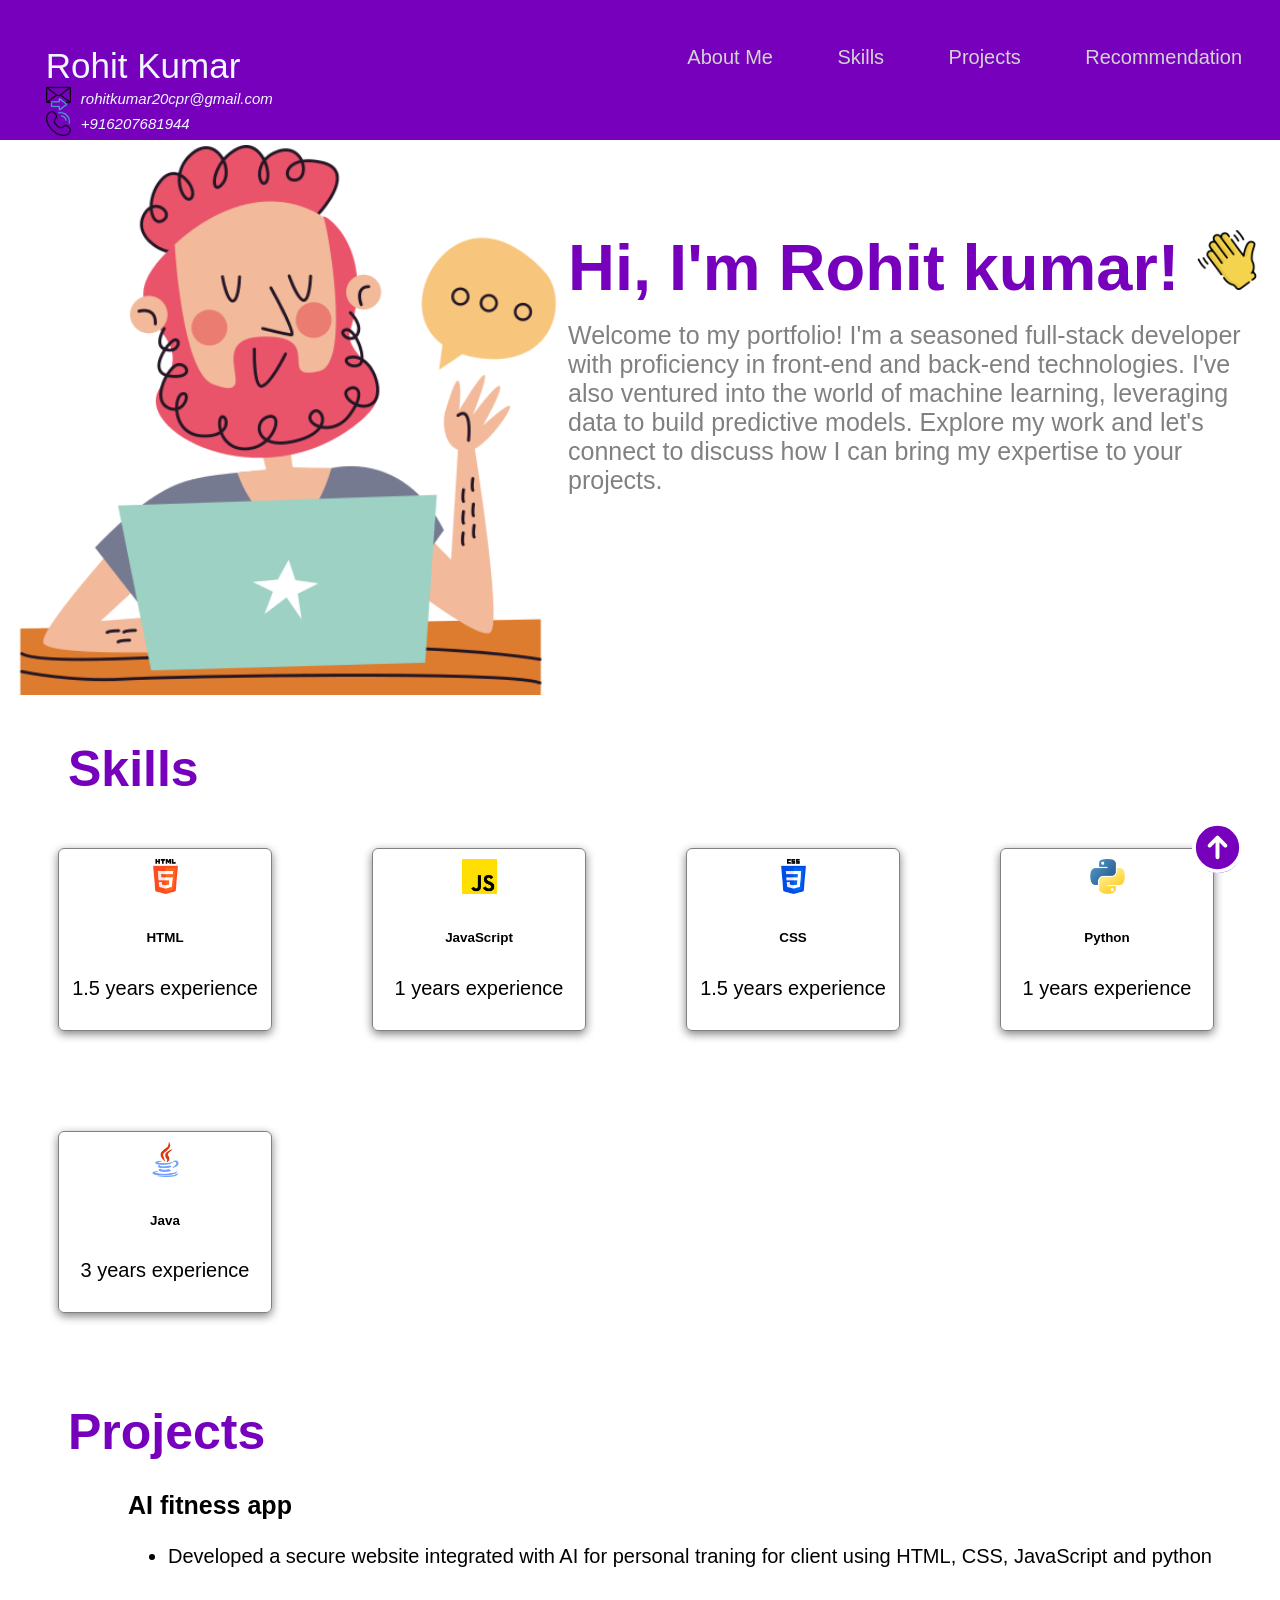
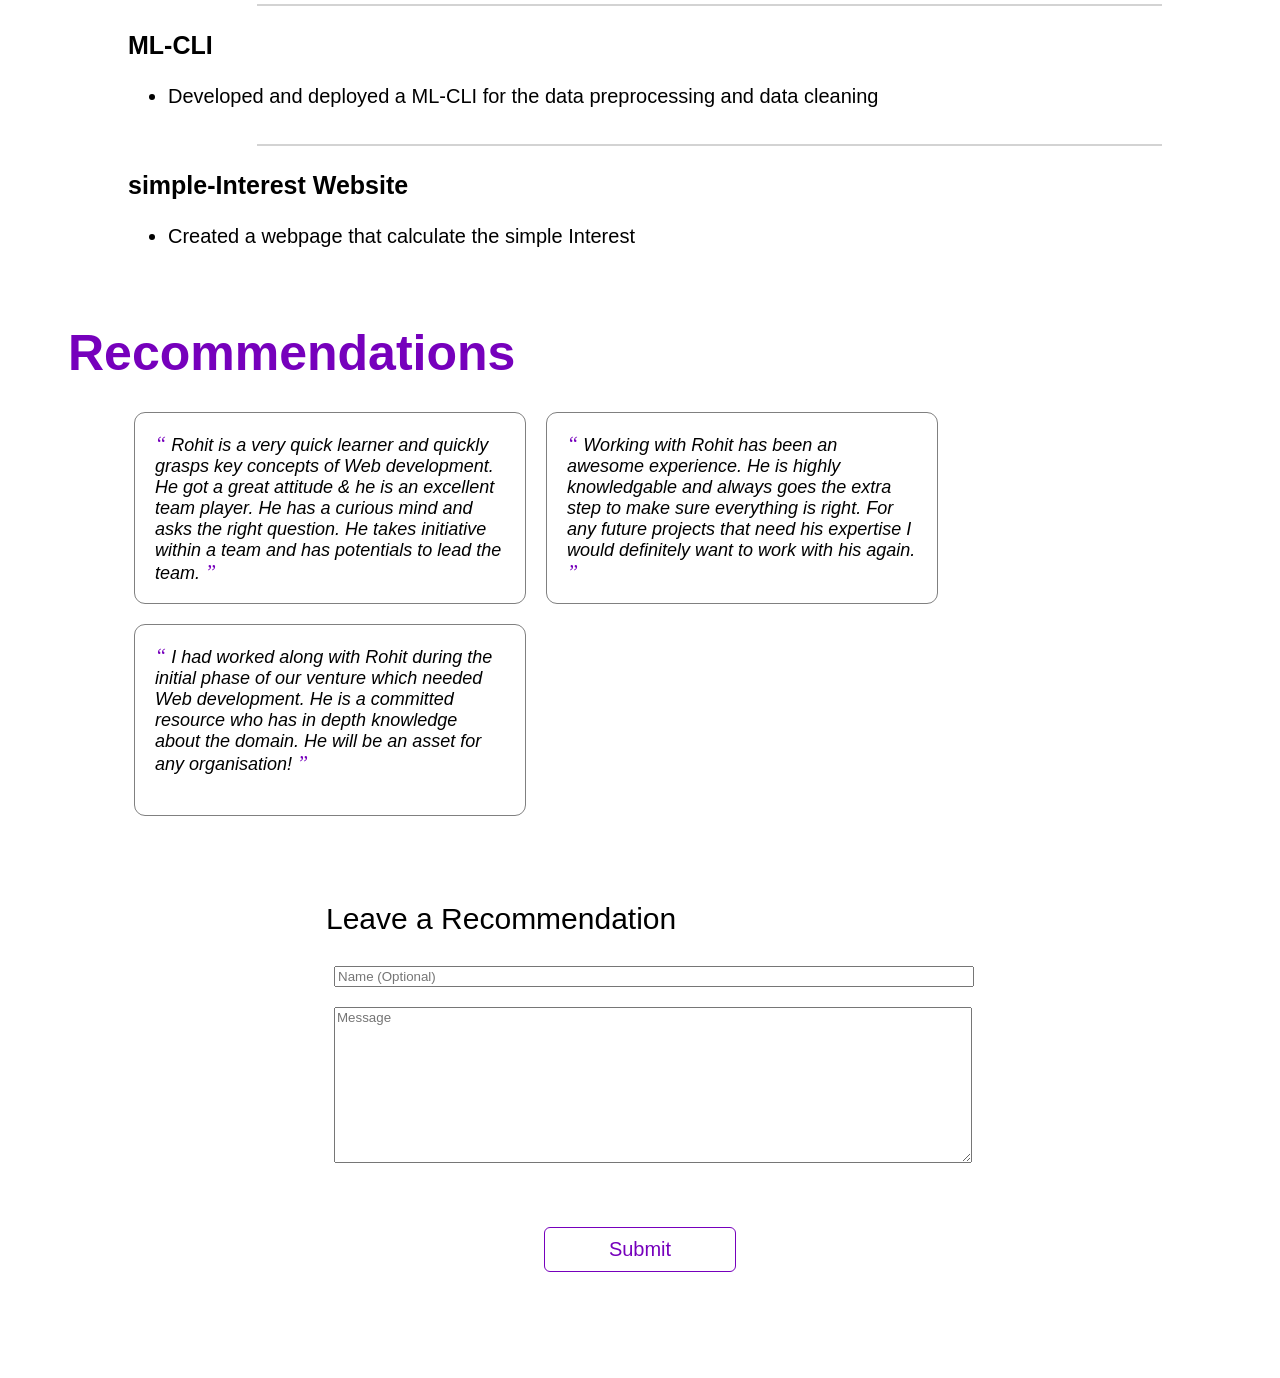
<file: index.html>
<!DOCTYPE html>
<html>
  <head>
    <title>Rohit kumar - Portfolio</title>
    <link rel="stylesheet" href="./style3.css"/>
    <script src="./script3.js"></script>
  </head>
  <body>
    <!-- Navigation Bar -->
    <nav>
      <div id="home">
        <div class="profile_name">
          Rohit Kumar
          <div class="contact_info">
            <img src="html_pics/message.png"/>
          rohitkumar20cpr@gmail.com
        </div>
        <div style="clear:both;"></div>
        <div class="contact_info">
          <img src="html_pics/phone.png"/>
          +916207681944

        </div>
        </div>
        <div class="topdiv">
          <a class="topmenu" href="#about-me">About Me</a>
          <!-- Add the links for Skills, Projects and Recommendation here -->
          <a class="topmenu" href="#skills">Skills</a>
          <a class="topmenu" href="#projects">Projects</a>
          <a class="topmenu" href="#recommendations">Recommendation</a>
        </div>
      </div>    
    </nav>

    <!-- About Me -->
    <section id="about-me" class="container">
      <div>
        <img src="html_pics/video-calling.png" class="profile_image"/>
      </div>

      <div>
          <h1>
            Hi, I'm Rohit kumar! <img src="html_pics/waving-hand.png" width="60px"/>
          </h1>
          <p>
            Welcome to my portfolio! I'm a seasoned full-stack developer with proficiency in front-end and back-end technologies. 
            I've also ventured into the world of machine learning, leveraging data to build predictive models. 
            Explore my work and let's connect to discuss how I can bring my expertise to your projects.
          </p>
      </div>
    </section>
              
    <!-- Skills -->
    <section id="skills">
      <h2>Skills</h2>
      <div style="clear:both;"></div>

      <div class="all_skills">
        <div class="skill">
          <img src="html_pics/html-5.png"/>
          <h6>HTML</h6>
          <p>1.5 years experience</p>
        </div>  

        <div class="skill">
          <img src="html_pics/js.png"/>
          <h6>JavaScript</h6>
          <p>1 years experience</p>
        </div>  

        <!-- Add more skills here -->
        <div class="skill">
            <img src="html_pics/css-3.png"/>
            <h6>CSS</h6>
            <p>1.5 years experience</p>
        </div>
        <div class="skill">
            <img src="html_pics/python.png"/>
            <h6>Python</h6>
            <p>1 years experience</p>
        </div>
        <div class="skill">
            <img src="html_pics/java.png"/>
            <h6>Java</h6>
            <p>3 years experience</p>
          </div>      

      </div>
    </section>
          
    <!-- Projects -->
    <section class="projects" id="projects">
      <h2>
        Projects
      </h2>
      <div style="clear:both;"></div>

      <div id="projects-container" class="projects-container">
        <div class="project-card">
          <h3>AI fitness app</h3>
          <ul>
            <li>Developed a secure website integrated with AI for personal traning for client using HTML, CSS, JavaScript and python</li>
          </ul>
        </div>
        <hr>
        <div class="project-card">
          <h3>ML-CLI</h3>
          <ul>
            <li>Developed and deployed a ML-CLI for the data preprocessing and data cleaning</li>
          </ul>
        </div>
        <hr>
        <div class="project-card">
          <h3>simple-Interest Website</h3>
          <ul>
            <li>Created a webpage that calculate the simple Interest</li>
          </ul>
        </div>
    </div>
    </section>
    <div style="clear:both;"></div>

    <!-- Recommendations -->
    <section id="recommendations">
      <h2>Recommendations</h2>
      <div style="clear:both;"></div>
      <div class="all_recommendations" id="all_recommendations">
        <div class="recommendation">
          <span>&#8220;</span>
          Rohit is a very quick learner and quickly grasps key concepts of Web development. 
          He got a great attitude & he is an excellent team player. 
          He has a curious mind and asks the right question. 
          He takes initiative within a team and has potentials to lead the team.
          <span>&#8221;</span>
        </div>
        <div class="recommendation">
          <span>&#8220;</span>
          Working with Rohit has been an awesome experience. 
          He is highly knowledgable and always goes the extra step to make sure everything is right. 
          For any future projects that need his expertise I would definitely want to work with his again.
          <span>&#8221;</span>
        </div>
        <div class="recommendation">
          <span>&#8220;</span>
          I had worked along with Rohit during the initial phase of our venture which needed Web development. 
          He is a committed resource who has in depth knowledge about the domain. 
          He will be an asset for any organisation! 
          <span>&#8221;</span>
        </div>
      </div>
    </section>

    <!-- Recommendation Form -->
    <section id="contact">
      <div class="flex_center">
        <fieldset>
          <legend class="introduction">Leave a Recommendation</legend>          
          <input type="text" placeholder="Name (Optional)"> <br/>
          <textarea id="new_recommendation" cols="500" rows="10" placeholder="Message"></textarea>
          <div class="flex_center">
            <button id="recommend_btn" onclick="addRecommendation()">Submit</button>
          </div>
        </fieldset>
      </div>
    </section>

    <div class="iconbutton">
      <a href="#home">
        <!--Add the code here for the logo to appear and the icon to be actionable-->
        <svg xmlns="http://www.w3.org/2000/svg" fill="none" viewBox="0 0 24 24" stroke-width="1.5" stroke="white" width="63px">
          <path stroke-linecap="round" stroke-linejoin="round" d="M15 11.25l-3-3m0 0l-3 3m3-3v7.5M21 12a9 9 0 11-18 0 9 9 0 0118 0z" />
        </svg>
      </a>
    </div>

    <div class="popup" id="popup" class="flex_center">
      <img src="html_pics/shield.png" width="40px" height="40px"/>
      <h3>Thanks for leaving the recommendation</h3>
      <button onclick="showPopup(false)">Ok</button>
    </div>
  </body>
</html>
</file>
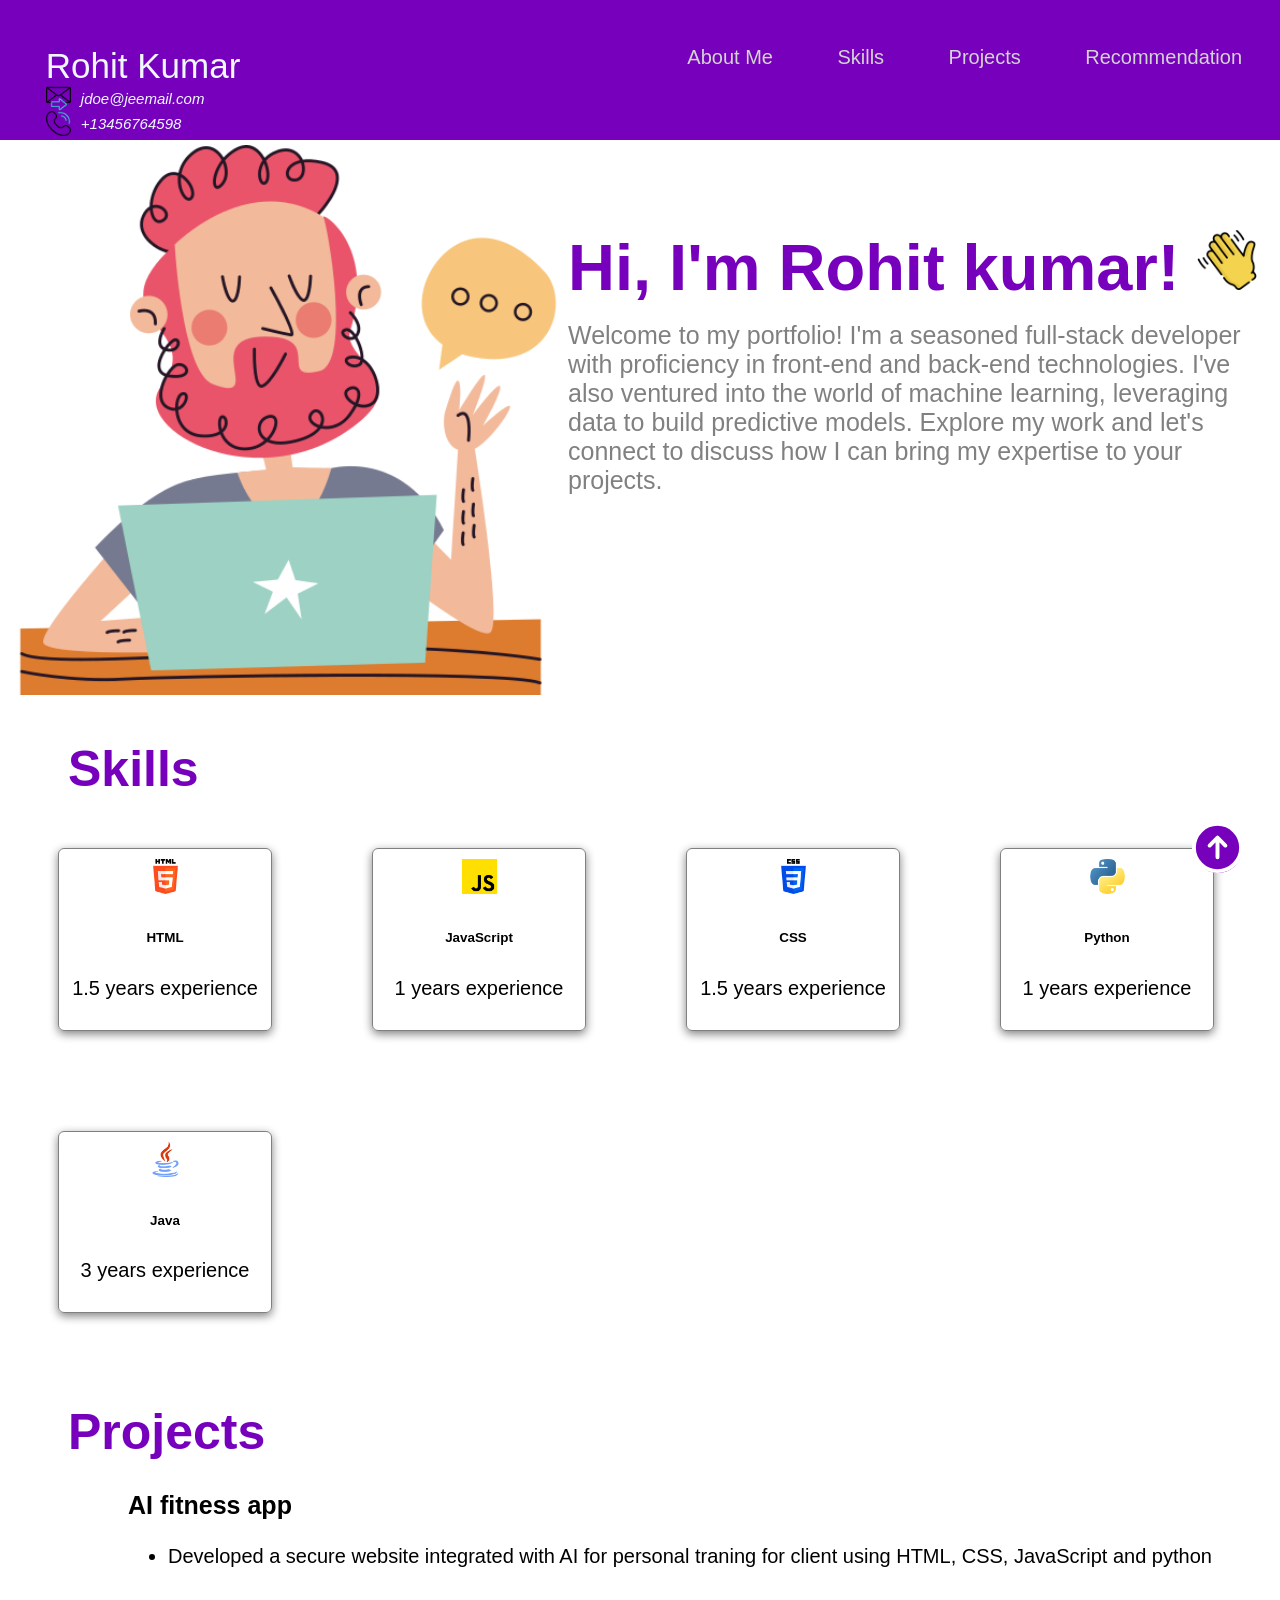
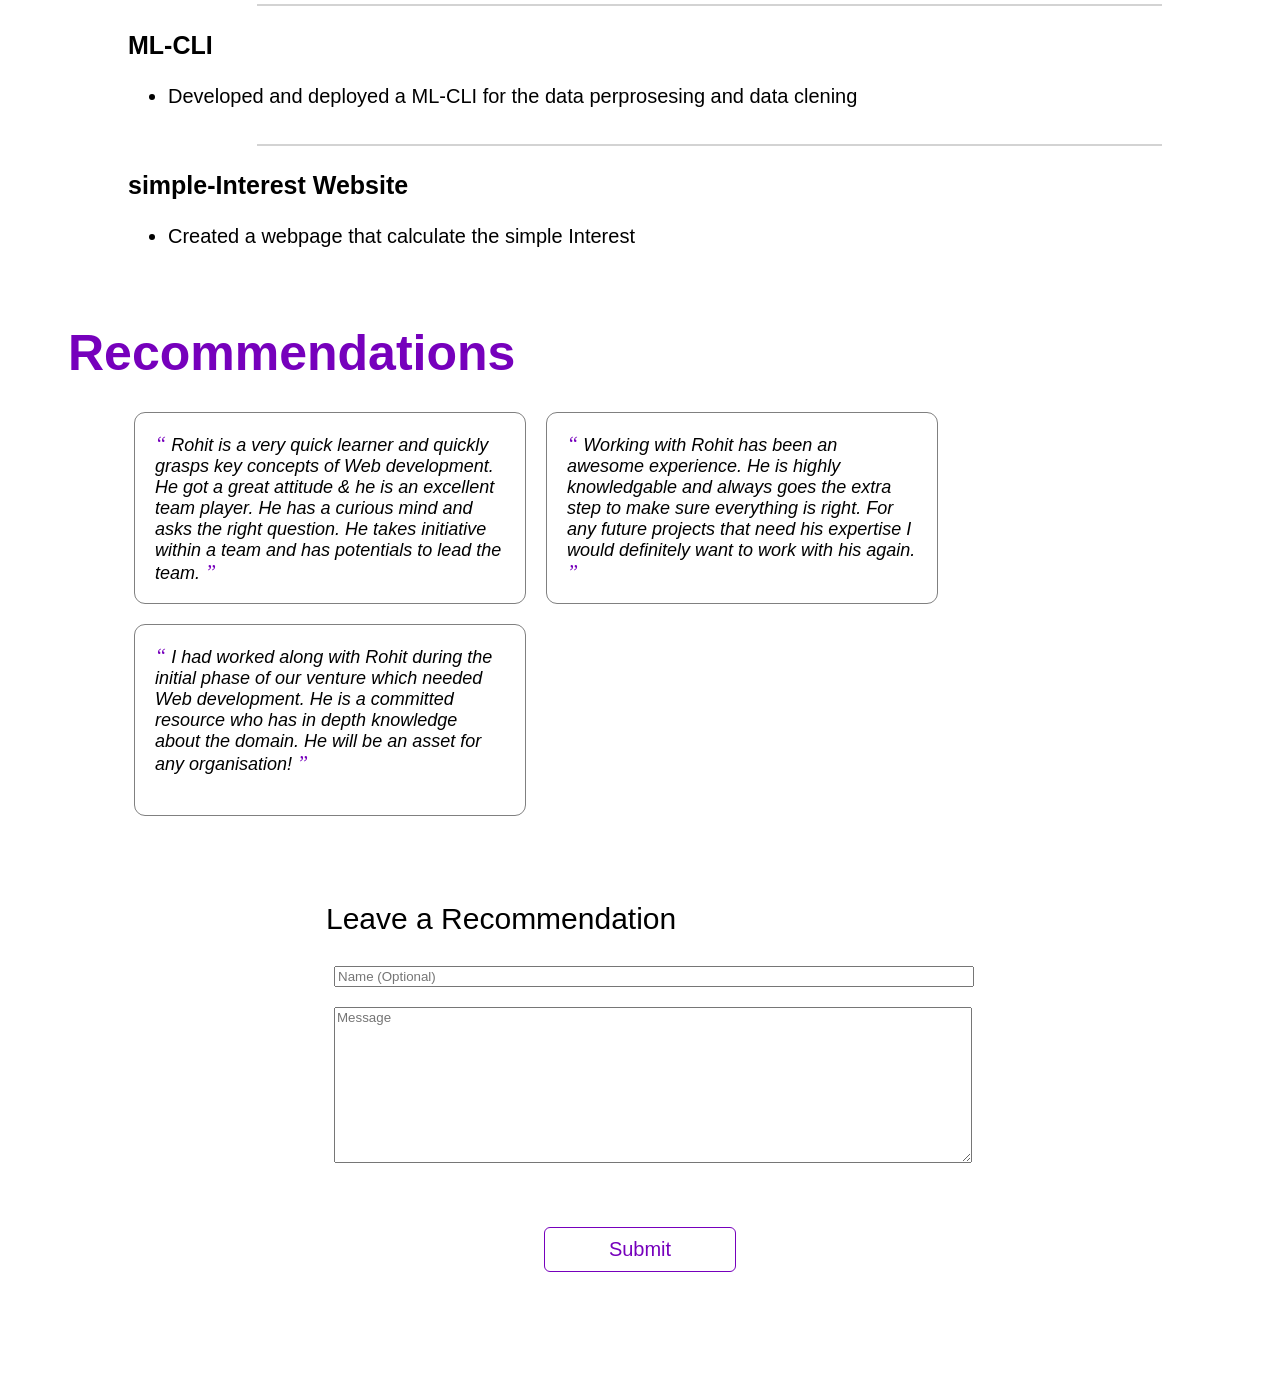
<file: index3.html>
<!DOCTYPE html>
<html>
  <head>
    <title>Rohit kumar - Portfolio</title>
    <link rel="stylesheet" href="./style3.css"/>
    <script src="./script3.js"></script>
  </head>
  <body>
    <!-- Navigation Bar -->
    <nav>
      <div id="home">
        <div class="profile_name">
          Rohit Kumar
          <div class="contact_info">
            <img src="html_pics/message.png"/>
          jdoe@jeemail.com
        </div>
        <div style="clear:both;"></div>
        <div class="contact_info">
          <img src="html_pics/phone.png"/>
          +13456764598

        </div>
        </div>
        <div class="topdiv">
          <a class="topmenu" href="#about-me">About Me</a>
          <!-- Add the links for Skills, Projects and Recommendation here -->
          <a class="topmenu" href="#skills">Skills</a>
          <a class="topmenu" href="#projects">Projects</a>
          <a class="topmenu" href="#recommendations">Recommendation</a>
        </div>
      </div>    
    </nav>

    <!-- About Me -->
    <section id="about-me" class="container">
      <div>
        <img src="html_pics/video-calling.png" class="profile_image"/>
      </div>

      <div>
          <h1>
            Hi, I'm Rohit kumar! <img src="html_pics/waving-hand.png" width="60px"/>
          </h1>
          <p>
            Welcome to my portfolio! I'm a seasoned full-stack developer with proficiency in front-end and back-end technologies. 
            I've also ventured into the world of machine learning, leveraging data to build predictive models. 
            Explore my work and let's connect to discuss how I can bring my expertise to your projects.
          </p>
      </div>
    </section>
              
    <!-- Skills -->
    <section id="skills">
      <h2>Skills</h2>
      <div style="clear:both;"></div>

      <div class="all_skills">
        <div class="skill">
          <img src="html_pics/html-5.png"/>
          <h6>HTML</h6>
          <p>1.5 years experience</p>
        </div>  

        <div class="skill">
          <img src="html_pics/js.png"/>
          <h6>JavaScript</h6>
          <p>1 years experience</p>
        </div>  

        <!-- Add more skills here -->
        <div class="skill">
            <img src="html_pics/css-3.png"/>
            <h6>CSS</h6>
            <p>1.5 years experience</p>
        </div>
        <div class="skill">
            <img src="html_pics/python.png"/>
            <h6>Python</h6>
            <p>1 years experience</p>
        </div>
        <div class="skill">
            <img src="html_pics/java.png"/>
            <h6>Java</h6>
            <p>3 years experience</p>
          </div>      

      </div>
    </section>
          
    <!-- Projects -->
    <section class="projects" id="projects">
      <h2>
        Projects
      </h2>
      <div style="clear:both;"></div>

      <div id="projects-container" class="projects-container">
        <div class="project-card">
          <h3>AI fitness app</h3>
          <ul>
            <li>Developed a secure website integrated with AI for personal traning for client using HTML, CSS, JavaScript and python</li>
          </ul>
        </div>
        <hr>
        <div class="project-card">
          <h3>ML-CLI</h3>
          <ul>
            <li>Developed and deployed a ML-CLI for the data perprosesing and data clening</li>
          </ul>
        </div>
        <hr>
        <div class="project-card">
          <h3>simple-Interest Website</h3>
          <ul>
            <li>Created a webpage that calculate the simple Interest</li>
          </ul>
        </div>
    </div>
    </section>
    <div style="clear:both;"></div>

    <!-- Recommendations -->
    <section id="recommendations">
      <h2>Recommendations</h2>
      <div style="clear:both;"></div>
      <div class="all_recommendations" id="all_recommendations">
        <div class="recommendation">
          <span>&#8220;</span>
          Rohit is a very quick learner and quickly grasps key concepts of Web development. 
          He got a great attitude & he is an excellent team player. 
          He has a curious mind and asks the right question. 
          He takes initiative within a team and has potentials to lead the team.
          <span>&#8221;</span>
        </div>
        <div class="recommendation">
          <span>&#8220;</span>
          Working with Rohit has been an awesome experience. 
          He is highly knowledgable and always goes the extra step to make sure everything is right. 
          For any future projects that need his expertise I would definitely want to work with his again.
          <span>&#8221;</span>
        </div>
        <div class="recommendation">
          <span>&#8220;</span>
          I had worked along with Rohit during the initial phase of our venture which needed Web development. 
          He is a committed resource who has in depth knowledge about the domain. 
          He will be an asset for any organisation! 
          <span>&#8221;</span>
        </div>
      </div>
    </section>

    <!-- Recommendation Form -->
    <section id="contact">
      <div class="flex_center">
        <fieldset>
          <legend class="introduction">Leave a Recommendation</legend>          
          <input type="text" placeholder="Name (Optional)"> <br/>
          <textarea id="new_recommendation" cols="500" rows="10" placeholder="Message"></textarea>
          <div class="flex_center">
            <button id="recommend_btn" onclick="addRecommendation()">Submit</button>
          </div>
        </fieldset>
      </div>
    </section>

    <div class="iconbutton">
      <a href="#home">
        <!--Add the code here for the logo to appear and the icon to be actionable-->
        <svg xmlns="http://www.w3.org/2000/svg" fill="none" viewBox="0 0 24 24" stroke-width="1.5" stroke="white" width="63px">
          <path stroke-linecap="round" stroke-linejoin="round" d="M15 11.25l-3-3m0 0l-3 3m3-3v7.5M21 12a9 9 0 11-18 0 9 9 0 0118 0z" />
        </svg>
      </a>
    </div>

    <div class="popup" id="popup" class="flex_center">
      <img src="html_pics/shield.png" width="40px" height="40px"/>
      <h3>Thanks for leaving the recommendation</h3>
      <button onclick="showPopup(false)">Ok</button>
    </div>
  </body>
</html>
</file>
<file: style3.css>
body {
    font-family: 'Trebuchet MS', 'Lucida Sans Unicode', 'Lucida Grande', 'Lucida Sans', Arial, sans-serif;
  }
  
  /* Navigation Bar */
  
  #home {
    background-color:  #7600bc;
    padding-bottom: 1cm;
    margin-left:-1cm;
    margin-right:-1cm;
    margin-top:-1cm;
    padding-top: 2cm;
    padding-bottom: 2cm;
    height: 5mm;
   }
  
  .topmenu {
    color: lightgray;
    margin: 10px;
    padding: 20px;
    font-size: 20px;
    text-decoration:none;
  }
  
  .topmenu:hover {
    color: white;
    /* Add the styles here */
    font-weight: bolder;
    text-decoration: underline;
  }
  
  .topdiv {
    float: right;
    padding-right: 1cm;
  }
  
  .profile_name {
    float: left;
    padding-left: 2cm;
    /* Add the styles here */
    color:aliceblue;
    font-size: 35px;
  }
  
  .profile_name .contact_info {
    font-size: 15px;
    font-style: italic;
    display: flex;
    align-items: center;
    flex-direction: row;
  }
  
  .contact_info img {
    width:25px;
    margin-right: 10px;
    float:left;
  }
  
  /* Titles */
  
  h2 {
    text-align: justify;
    font-size: 50px;
    text-align: center;
    float: left;
    color: #7600bc;
    margin: 30px;
    margin-left: 60px;
    margin-top: 40px;
    margin-bottom: 0px;
  }
  
  .introduction {
    text-align: justify;
    font-size: 30px;
    text-align: center;
    float: left;
    margin-top: 30px;
    margin-bottom: 20px;
    animation-duration: 5s;
    position: relative;
  }
  
  /* Used in the About Me sections */
  
  .container {
    display: flex;
  }
  
  /* About Me */
  
  .about-me {
    display: flex;
    align-items: center;
  }
  
  #about-me h1 {
    font-size: 65px;
    margin-top: 90px;
    color: #7600bc;
  }
  
  #about-me p {
    font-size: 25px;
    color: rgb(128, 128, 128);
    margin-top: -1cm;
  }
  
  .profile_image {
    width: 550px;
    height: fit-content;
    vertical-align: middle;
    margin: 5px;
  }
  
  /* Skills */
  
  .all_skills {
    display: flex;
    flex-direction: row;
    flex-flow: wrap;
  }
  
  .skill {
    border: 1px solid gray;
    display: block;
    border-radius: 6px;
    text-align: center;
    margin: 50px;
    padding: 10px;
    width: 2in;
    font-size: 20px;
    box-shadow: 0 3px 10px gray;
  }
  
  .skill img {
    height: 35px;
    align-items: center;
  }
  
  .skills h6 {
    align-items: center;
    font-size: 20px;
    margin-block-start: 8px;
    margin-block-end: 5px;
    font-weight: bold;
  } 
  
  .skills p {
    align-items: center;
    font-size: 15px;
    color: gray;
    margin-block-start: 5px;
    margin-block-end: 5px;
  } 
  
  .flex_center {
    display: flex;
    align-items: center;
    justify-content: center;
  }
  
  /* Projects */
  
  .projects-container {
    margin-top: 30px;
    margin-left: 60px;
  }
  
  .projects-container hr {
    border: 1px solid lightgray;
    width: 75%;
    margin-left: 5cm;
  }
  
  .project-card {
    margin: 0 15px 15px 30px;
    padding-bottom: 5px;
  }
  
  .project-card h3 {
    font-size: 25px;
    margin-left: 30px;
  }
  
  .project-card li {
    font-size: 20px;
    margin-left: 30px;
  }
  
  /* Recommendations */
  
  .all_recommendations {
    display: flex;
    align-items: center;
    margin-left: 1in;
    flex-direction: row;
    flex-flow: wrap;
    padding: 20px;
  }
  
  .recommendation {
    font-style: italic;
    text-align: left;
    width: 21.875rem;
    padding: 1rem;
    background-color: #fff;
    border-radius: 11px;
    box-shadow: 0 3px 10px var(--primary-shadow);
    padding: 20px;
    margin: 10px;
    border:1px solid gray;
    font-size: 18px;
    height:150px
  }
  
  .recommendation span {
    color: #7600bc;
    font-size: 20px;
    font-family: 'Times New Roman', Times, serif;
  }
  
  /* Scroll to Top Button */
  
  .iconbutton{
    width: 48px;
    height: 48px;
    border-radius: 100%;
    background-color: #7600bc;
    display: flex;
    align-items: center;
    justify-content: center;
    position: fixed;
    right: 3%;
    bottom: 3%;
    cursor: pointer;
  }
  
  /* Form Pop-up */
  
  .popup {
    width:400px;
    background-color: #e8bcf0;
    border-radius: 3mm;
    top: 50%;
    left:50%;
    transform: translate(-50%,-50%);
    text-align: center;
    position: fixed;
    /* padding: 30px; */
    visibility: hidden;
  }
  
  .popup img {
    padding-top: 20px;
  }
  
  .popup button {
    background-color: #fff;
    border: 1px solid #7600bc;
    color: #7600bc;
    display: block;
    border-radius: 6px;
    text-align: center;
    margin: 50px;
    padding: 10px;
    width: 2in;
    font-size: 20px;
    margin-left: 25%;
  }
  
  .popup button:hover {
    background-color: #fff;
    border: 2px solid #7600bc;
    color: #7600bc;
    display: block;
    font-weight: bolder;
    text-align: center;
    cursor: pointer;
    margin-left: 25%;
  }
  
  /* Recommendation Form */
  
  input, textarea {
    font-family: 'Trebuchet MS', 'Lucida Sans Unicode', 'Lucida Grande', 'Lucida Sans', Arial, sans-serif; 
    margin: 10px;  
    width:100%;
  }
  
  fieldset {
    display: flexbox;
    align-content: center;
    justify-content: center;  
    padding: 25px; 
    margin-left: 50px; 
    margin-right: 50px;   
    border: thin solid white;
    width: 50%;
  }
  
  /* Buttons */
  
  button {
    background-color: #fff;
    border: 1px solid #7600bc;
    color: #7600bc;
    display: block;
    border-radius: 6px;
    text-align: center;
    margin: 50px;
    padding: 10px;
    width: 2in;
    font-size: 20px;
  }
  
  button:hover {
    background-color: #7600bc;
    border: 1px solid #7600bc;
    color: #fff;
    display: block;
    border-radius: 6px;
    text-align: center;
    cursor: pointer;
  }
</file>
